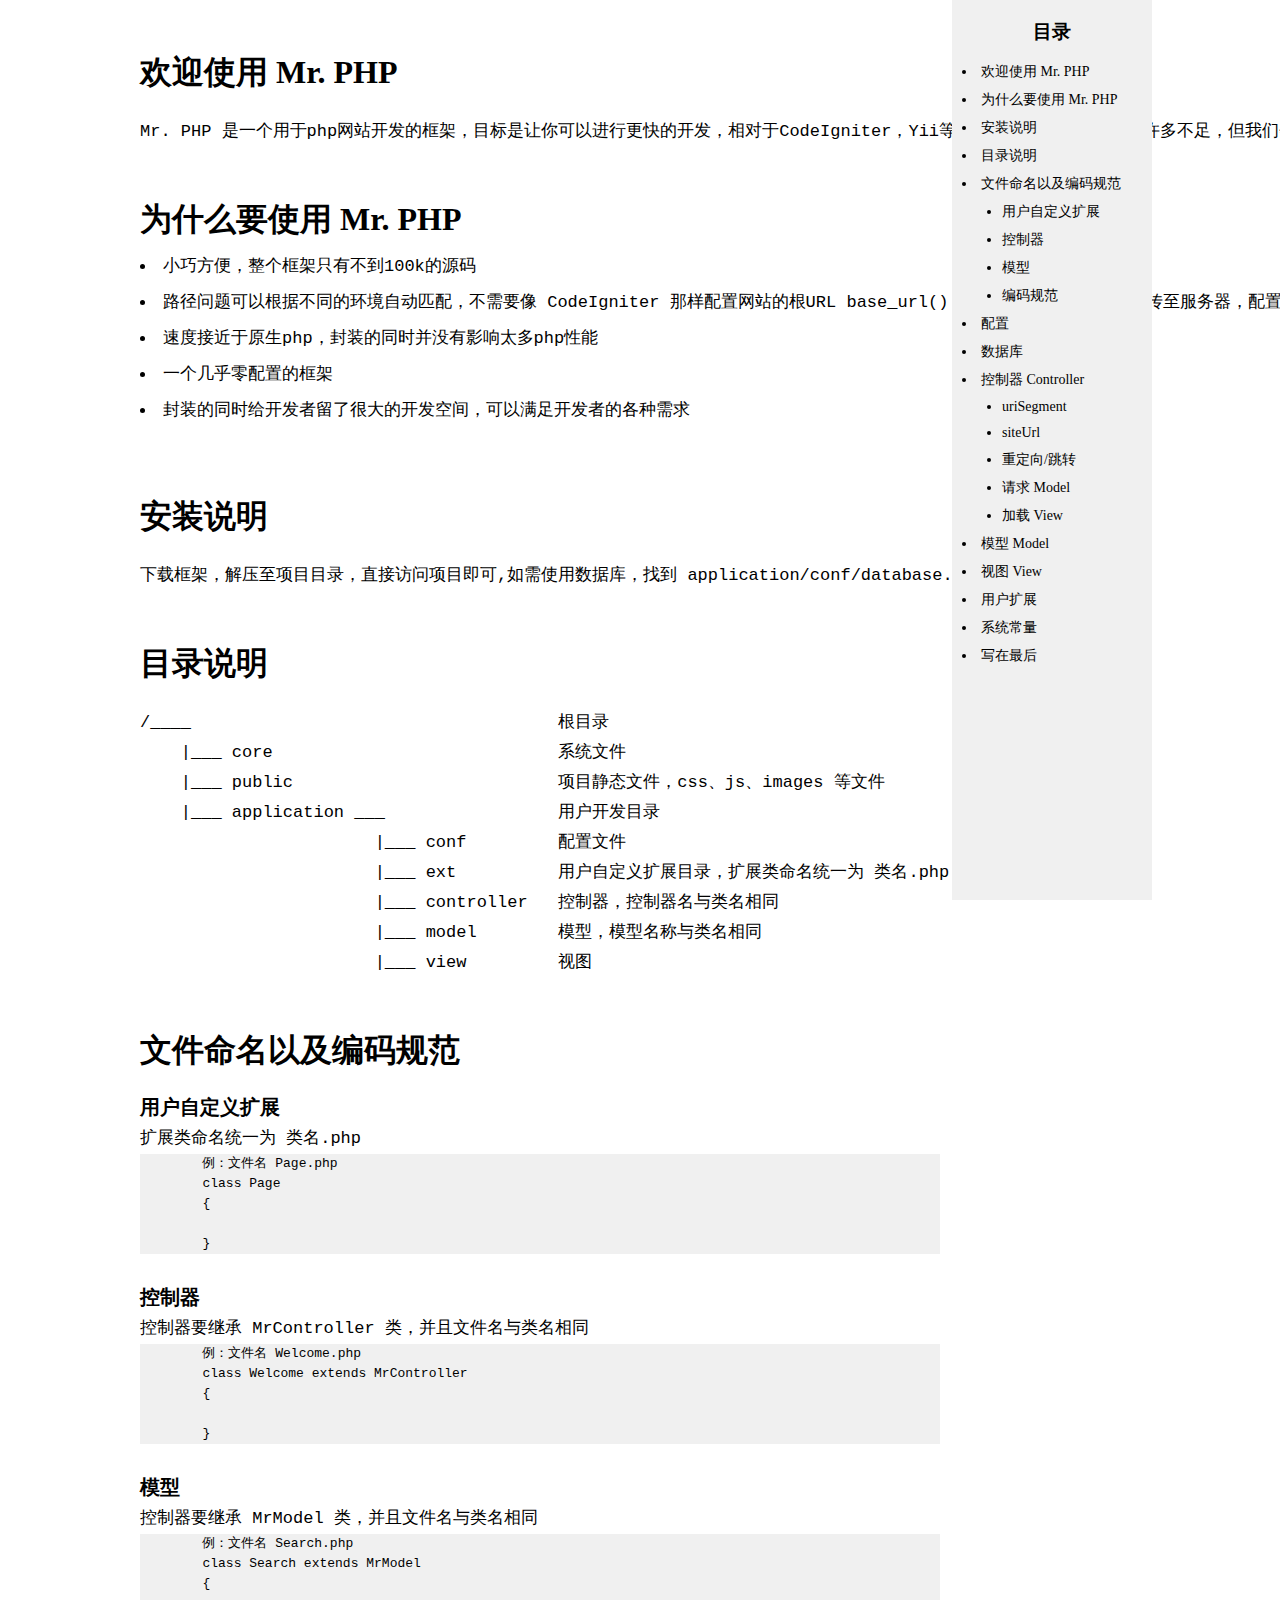
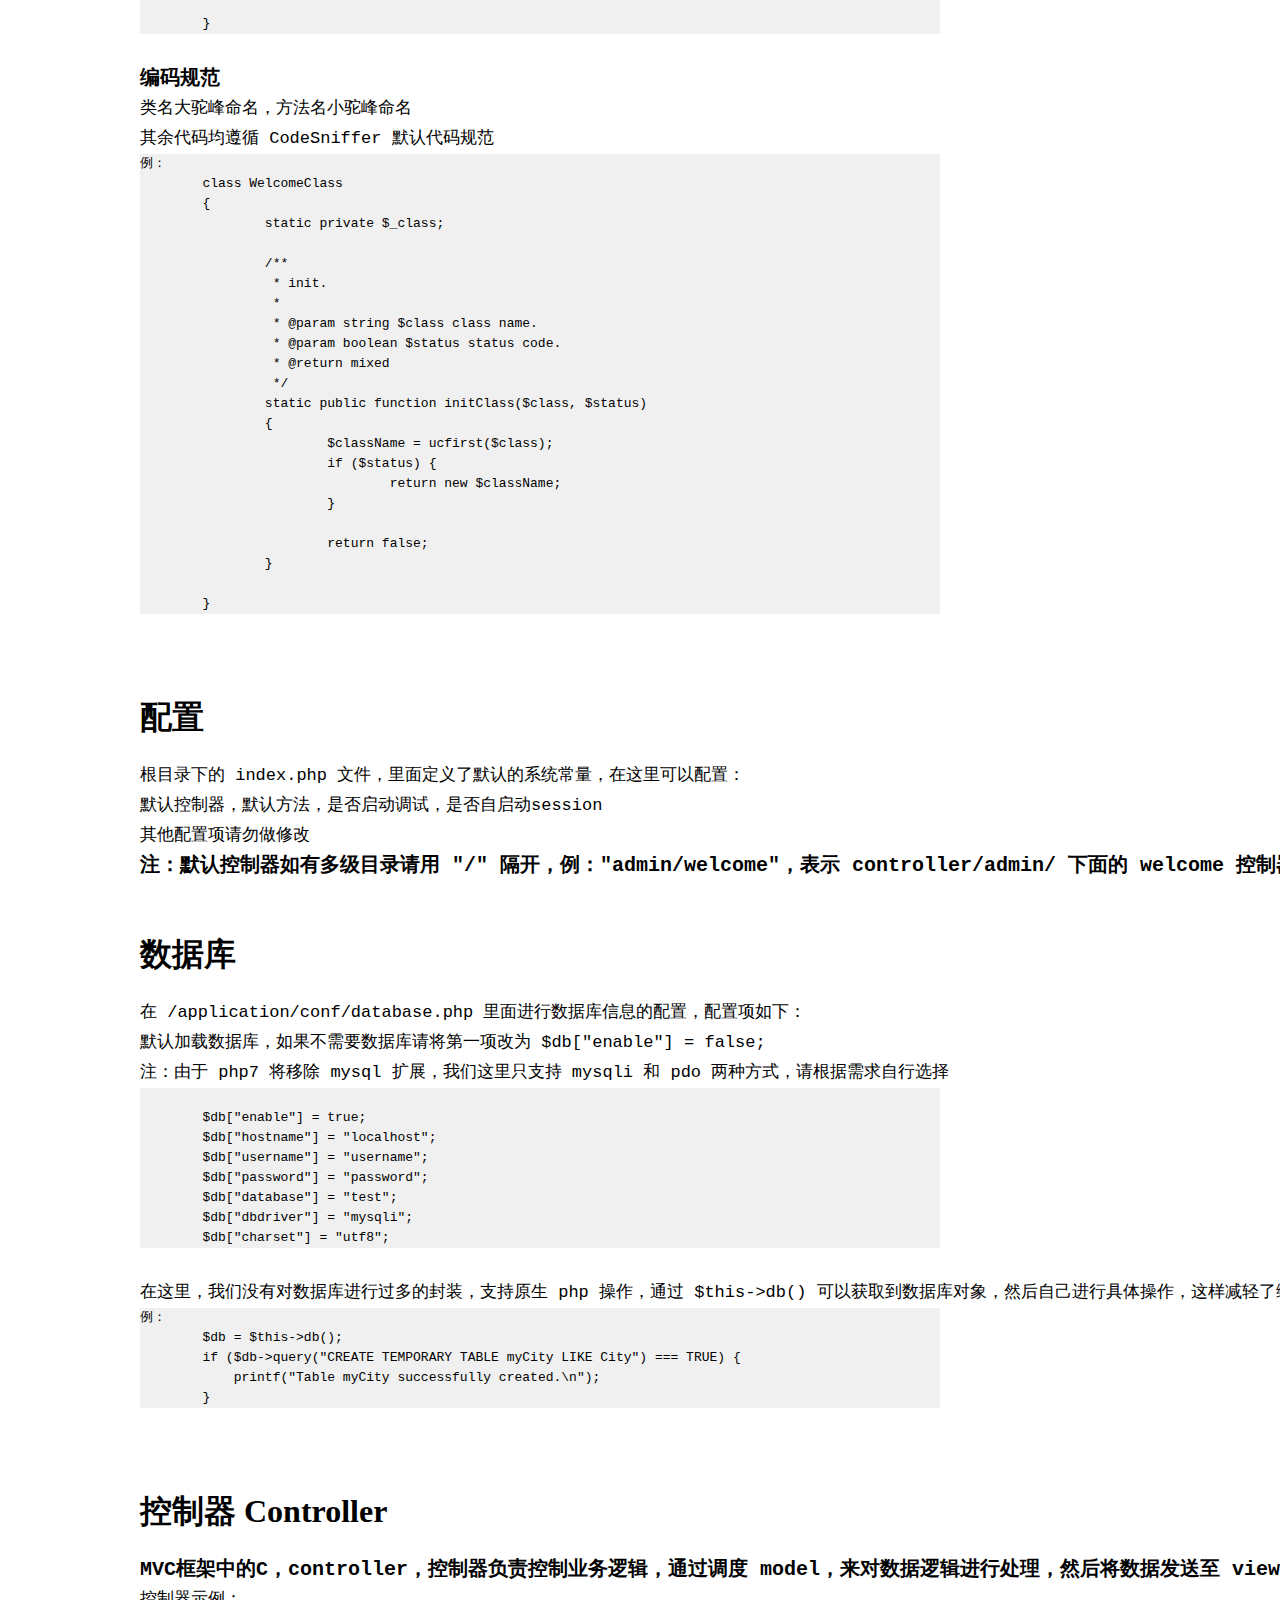
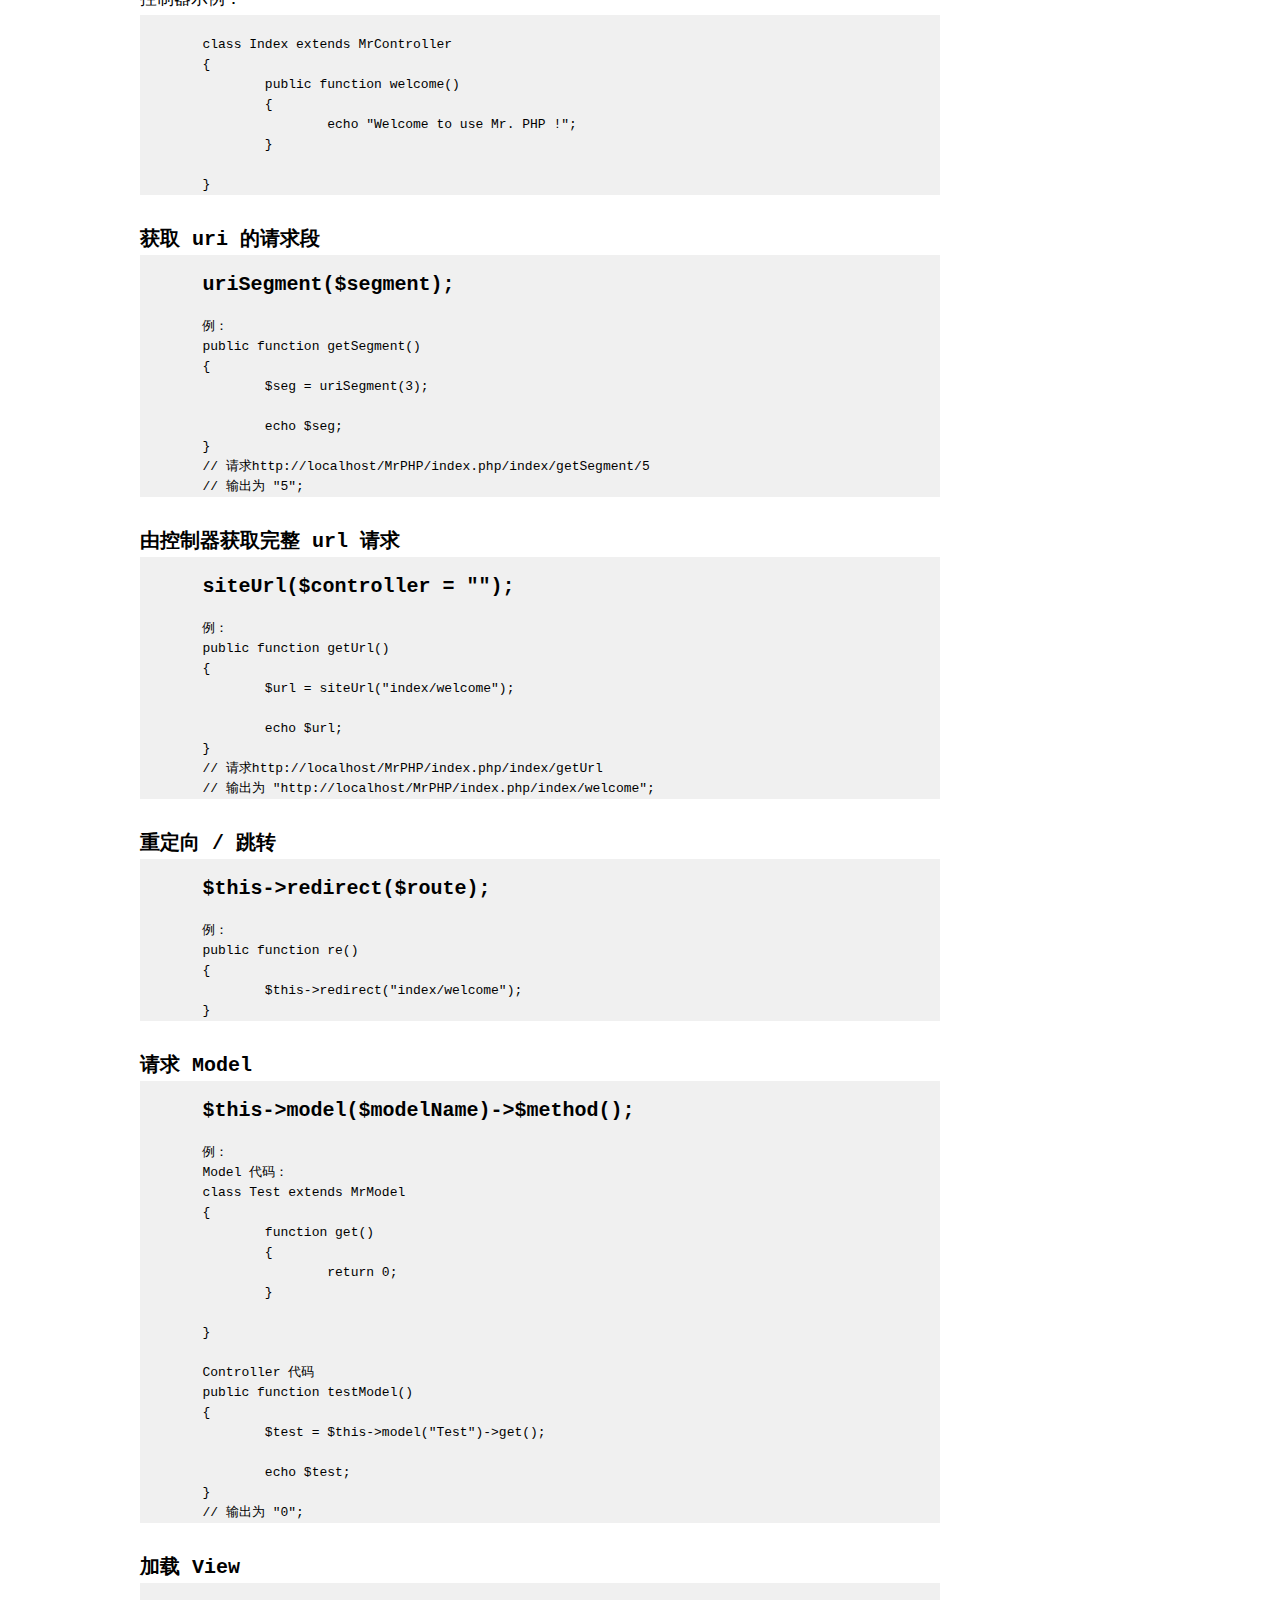
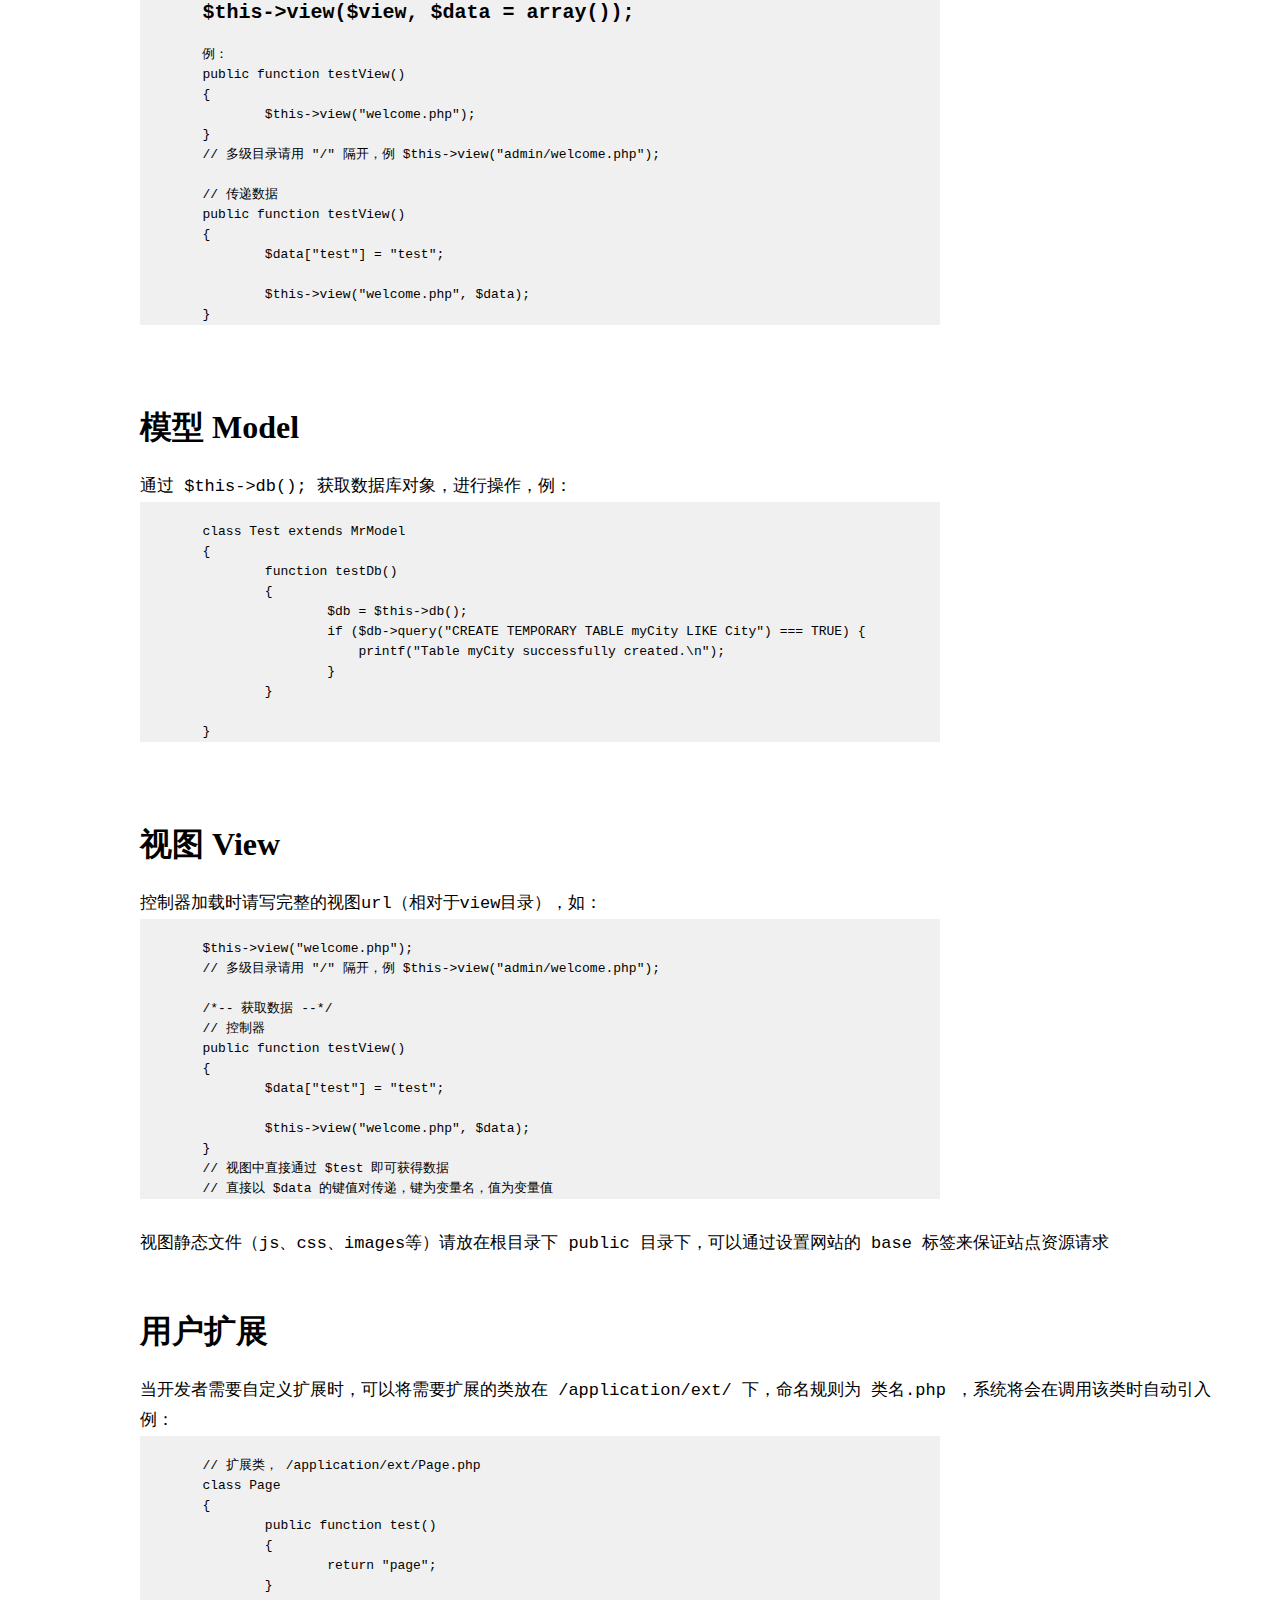
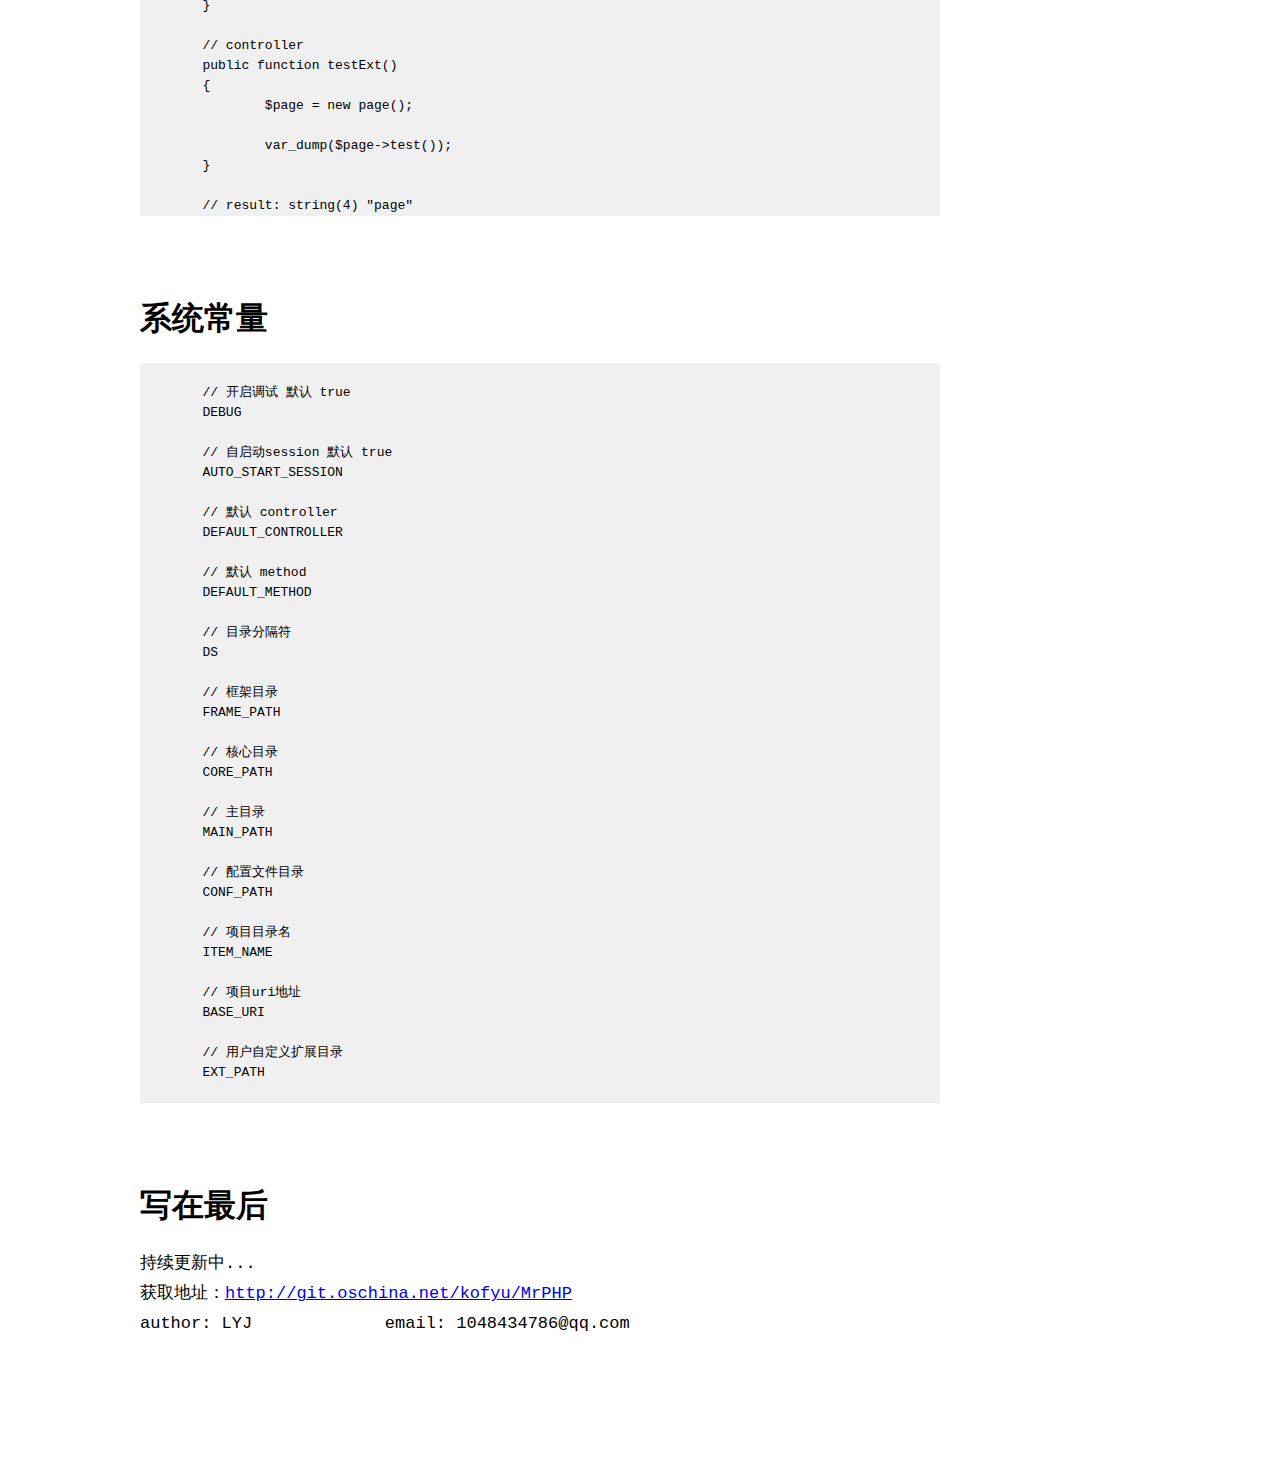
<file: doc.html>
<html>
<head>
	<meta charset="utf-8">
	<style>
		* { padding: 0; }
		html { 
			width: 100%; 
			-moz-user-select: -moz-none;
		    -khtml-user-select: none;
		    -webkit-user-select: none;
		    -o-user-select: none;
		    user-select: none;
		}
		body { width: 1000px; margin: 30px auto; }
		pre { font-size: 17px; line-height: 30px; word-wrap: break-word; text-align: left; }
		pre li { margin: -12px 0; }	
		b { font-size: 20px; }

		.menu { position: fixed; top: 0; right: 10%; width: 200px; height: 100%; background: #F0F0F0; }
		.menu li { margin: 10px 10px; font-size: 14px; }
		.menu li a { text-decoration: none; color: #000;}
		.menu li a:hover { color: #89DAF6;}
		.menu li ul { margin: 0; }
		.menu li ul li { margin-left: 40px; }

		.main { width: 800px; float: left; }
		.code { background: #F0F0F0; font-size: 13px; line-height: 20px;}
	</style>
</head>

<body>
<div class="menu">
	<h3 style="text-align: center">目录</h3>
	<li><a href="#welcome">欢迎使用 Mr. PHP</a></li>
	<li><a href="#why">为什么要使用 Mr. PHP</a></li>
	<li><a href="#install">安装说明</a></li>
	<li><a href="#menu">目录说明</a></li>
	<li><a href="#standard">文件命名以及编码规范</a>
		<ul>
			<li><a href="#standard1">用户自定义扩展</a></li>
			<li><a href="#standard2">控制器</a></li>
			<li><a href="#standard3">模型</a></li>
			<li><a href="#standard4">编码规范</a></li>
		</ul>
	</li>
	<li><a href="#conf">配置</a></li>
	<li><a href="#database">数据库</a></li>
	<li><a href="#controller">控制器 Controller</a>
		<ul>
			<li><a href="#controller1">uriSegment</a></li>
			<li><a href="#controller2">siteUrl</a></li>
			<li><a href="#controller3">重定向/跳转</a></li>
			<li><a href="#controller4">请求 Model</a></li>
			<li><a href="#controller5">加载 View</a></li>
		</ul>
	</li>
	<li><a href="#model">模型 Model</a></li>
	<li><a href="#view">视图 View</a></li>
	<li><a href="#ext">用户扩展</a></li>
	<li><a href="#sys">系统常量</a></li>
	<li><a href="#end">写在最后</a></li>
	
</div>

<div class="main">
	<h1 id="welcome">欢迎使用 Mr. PHP</h1>
	<pre>
Mr. PHP 是一个用于php网站开发的框架，目标是让你可以进行更快的开发，相对于CodeIgniter，Yii等已成熟的框架，我们还有许多不足，但我们会继续改进，不断完善
	</pre>

	<h1 id="why">为什么要使用 Mr. PHP</h1>
	<pre>
<li>小巧方便，整个框架只有不到100k的源码</li>
<li>路径问题可以根据不同的环境自动匹配，不需要像 CodeIgniter 那样配置网站的根URL base_url() ，本地开发完成后直接上传至服务器，配置基本不变，直接运行即可，避免了各种各样的服务端路径问题。</li>
<li>速度接近于原生php，封装的同时并没有影响太多php性能</li>
<li>一个几乎零配置的框架</li>
<li>封装的同时给开发者留了很大的开发空间，可以满足开发者的各种需求</li>
	</pre>

	<h1 id="install">安装说明</h1>
	<pre>
下载框架，解压至项目目录，直接访问项目即可,如需使用数据库，找到 application/conf/database.php ，填写配置文件即可
	</pre>

	<h1 id="menu">目录说明</h1>
	<pre>
/____                                    根目录
    |___ core                            系统文件
    |___ public                          项目静态文件，css、js、images 等文件
    |___ application ___                 用户开发目录
                       |___ conf         配置文件
                       |___ ext          用户自定义扩展目录，扩展类命名统一为 类名.php
                       |___ controller   控制器，控制器名与类名相同
                       |___ model        模型，模型名称与类名相同
                       |___ view         视图
	</pre>

	<h1 id="standard">文件命名以及编码规范</h1>
	<pre>
<b id="standard1">用户自定义扩展</b>	
扩展类命名统一为 类名.php 
<div class="code">	例：文件名 Page.php
	class Page
	{

	}
</div>
<b id="standard2">控制器</b>	
控制器要继承 MrController 类，并且文件名与类名相同
<div class="code">	例：文件名 Welcome.php
	class Welcome extends MrController
	{

	}
</div>
<b id="standard3">模型</b>	
控制器要继承 MrModel 类，并且文件名与类名相同
<div class="code">	例：文件名 Search.php
	class Search extends MrModel
	{

	}
</div>
<b id="standard4">编码规范</b>	
类名大驼峰命名，方法名小驼峰命名
其余代码均遵循 CodeSniffer 默认代码规范
<div class="code">例：
	class WelcomeClass
	{
		static private $_class;

		/**
		 * init.
		 * 
		 * @param string $class class name.
		 * @param boolean $status status code.
		 * @return mixed
		 */
		static public function initClass($class, $status)
		{
			$className = ucfirst($class);
			if ($status) {
				return new $className;
			}

			return false;
		}

	}
</div>
	</pre>

	<h1 id="conf">配置</h1>
	<pre>
根目录下的 index.php 文件，里面定义了默认的系统常量，在这里可以配置：
默认控制器，默认方法，是否启动调试，是否自启动session
其他配置项请勿做修改
<b>注：默认控制器如有多级目录请用 "/" 隔开，例："admin/welcome"，表示 controller/admin/ 下面的 welcome 控制器</b>
	</pre>

	<h1 id="database">数据库</h1>
	<pre>
在 /application/conf/database.php 里面进行数据库信息的配置，配置项如下：
默认加载数据库，如果不需要数据库请将第一项改为 $db["enable"] = false;
注：由于 php7 将移除 mysql 扩展，我们这里只支持 mysqli 和 pdo 两种方式，请根据需求自行选择
<div class="code">
	$db["enable"] = true;
	$db["hostname"] = "localhost";
	$db["username"] = "username";
	$db["password"] = "password";
	$db["database"] = "test";
	$db["dbdriver"] = "mysqli";
	$db["charset"] = "utf8";
</div>
在这里，我们没有对数据库进行过多的封装，支持原生 php 操作，通过 $this->db() 可以获取到数据库对象，然后自己进行具体操作，这样减轻了编码规则的条条框框，给大家更多的开发空间
<div class="code">例：
	$db = $this->db();
	if ($db->query("CREATE TEMPORARY TABLE myCity LIKE City") === TRUE) {
	    printf("Table myCity successfully created.\n");
	}
</div>
	</pre>

	<h1 id="controller">控制器 Controller</h1>
	<pre>
<b>MVC框架中的C，controller，控制器负责控制业务逻辑，通过调度 model，来对数据逻辑进行处理，然后将数据发送至 view，并进行加载</b>
控制器示例：
<div class="code">
	class Index extends MrController
	{
		public function welcome()
		{
			echo "Welcome to use Mr. PHP !";
		}

	}
</div>
<b id="controller1">获取 uri 的请求段</b>
<div class="code">
	<b>uriSegment($segment); </b>

	例：
	public function getSegment()
	{
		$seg = uriSegment(3);

		echo $seg;
	}
	// 请求http://localhost/MrPHP/index.php/index/getSegment/5
	// 输出为 "5";
</div>
<b id="controller2">由控制器获取完整 url 请求</b>
<div class="code">
	<b>siteUrl($controller = ""); </b>

	例：
	public function getUrl()
	{
		$url = siteUrl("index/welcome");

		echo $url;
	}
	// 请求http://localhost/MrPHP/index.php/index/getUrl
	// 输出为 "http://localhost/MrPHP/index.php/index/welcome";
</div>
<b id="controller3">重定向 / 跳转</b>
<div class="code">
	<b>$this->redirect($route); </b>

	例：
	public function re()
	{
		$this->redirect("index/welcome");
	}
</div>
<b id="controller4">请求 Model</b>
<div class="code">
	<b>$this->model($modelName)->$method(); </b>

	例：
	Model 代码：
	class Test extends MrModel
	{
		function get()
		{
			return 0;
		}

	}
	
	Controller 代码
	public function testModel()
	{
		$test = $this->model("Test")->get();
		
		echo $test;
	}
	// 输出为 "0";
</div>
<b id="controller5">加载 View</b>
<div class="code">
	<b>$this->view($view, $data = array()); </b>

	例：
	public function testView()
	{
		$this->view("welcome.php");
	}
	// 多级目录请用 "/" 隔开，例 $this->view("admin/welcome.php");

	// 传递数据
	public function testView()
	{
		$data["test"] = "test";

		$this->view("welcome.php", $data);
	}
</div>
	</pre>

	<h1 id="model">模型 Model</h1>
	<pre>
通过 $this->db(); 获取数据库对象，进行操作，例：
<div class="code">
	class Test extends MrModel
	{
		function testDb()
		{
			$db = $this->db();
			if ($db->query("CREATE TEMPORARY TABLE myCity LIKE City") === TRUE) {
			    printf("Table myCity successfully created.\n");
			}
		}

	}
</div>
	</pre>

	<h1 id="view">视图 View</h1>
	<pre>
控制器加载时请写完整的视图url（相对于view目录），如：
<div class="code">
	$this->view("welcome.php");
	// 多级目录请用 "/" 隔开，例 $this->view("admin/welcome.php");

	/*-- 获取数据 --*/
	// 控制器
	public function testView()
	{
		$data["test"] = "test";

		$this->view("welcome.php", $data);
	}
	// 视图中直接通过 $test 即可获得数据
	// 直接以 $data 的键值对传递，键为变量名，值为变量值
</div>
视图静态文件（js、css、images等）请放在根目录下 public 目录下，可以通过设置网站的 base 标签来保证站点资源请求
	</pre>

	<h1 id="ext">用户扩展</h1>
	<pre>
当开发者需要自定义扩展时，可以将需要扩展的类放在 /application/ext/ 下，命名规则为 类名.php ，系统将会在调用该类时自动引入
例：
<div class="code">
	// 扩展类， /application/ext/Page.php
	class Page
	{
		public function test()
		{
			return "page";
		}
	}

	// controller
	public function testExt()
	{
		$page = new page();

		var_dump($page->test());
	}
	
	// result: string(4) "page"
</div>	
	</pre>

	<h1 id="sys">系统常量</h1>
	<pre>
<div class="code">
	// 开启调试 默认 true
	DEBUG

	// 自启动session 默认 true
	AUTO_START_SESSION

	// 默认 controller
	DEFAULT_CONTROLLER

	// 默认 method
	DEFAULT_METHOD

	// 目录分隔符
	DS

	// 框架目录
	FRAME_PATH

	// 核心目录
	CORE_PATH

	// 主目录
	MAIN_PATH

	// 配置文件目录
	CONF_PATH

	// 项目目录名
	ITEM_NAME

	// 项目uri地址
	BASE_URI

	// 用户自定义扩展目录
	EXT_PATH

</div>
	</pre>

	<h1 id="end">写在最后</h1>
	<pre>
持续更新中...
获取地址：<a href="http://git.oschina.net/kofyu/MrPHP" target="_blank">http://git.oschina.net/kofyu/MrPHP</a>
author: LYJ		email: 1048434786@qq.com
	</pre>

	<h1></h1>
	<pre>

	</pre>

</div>
</body>


</html>
</file>
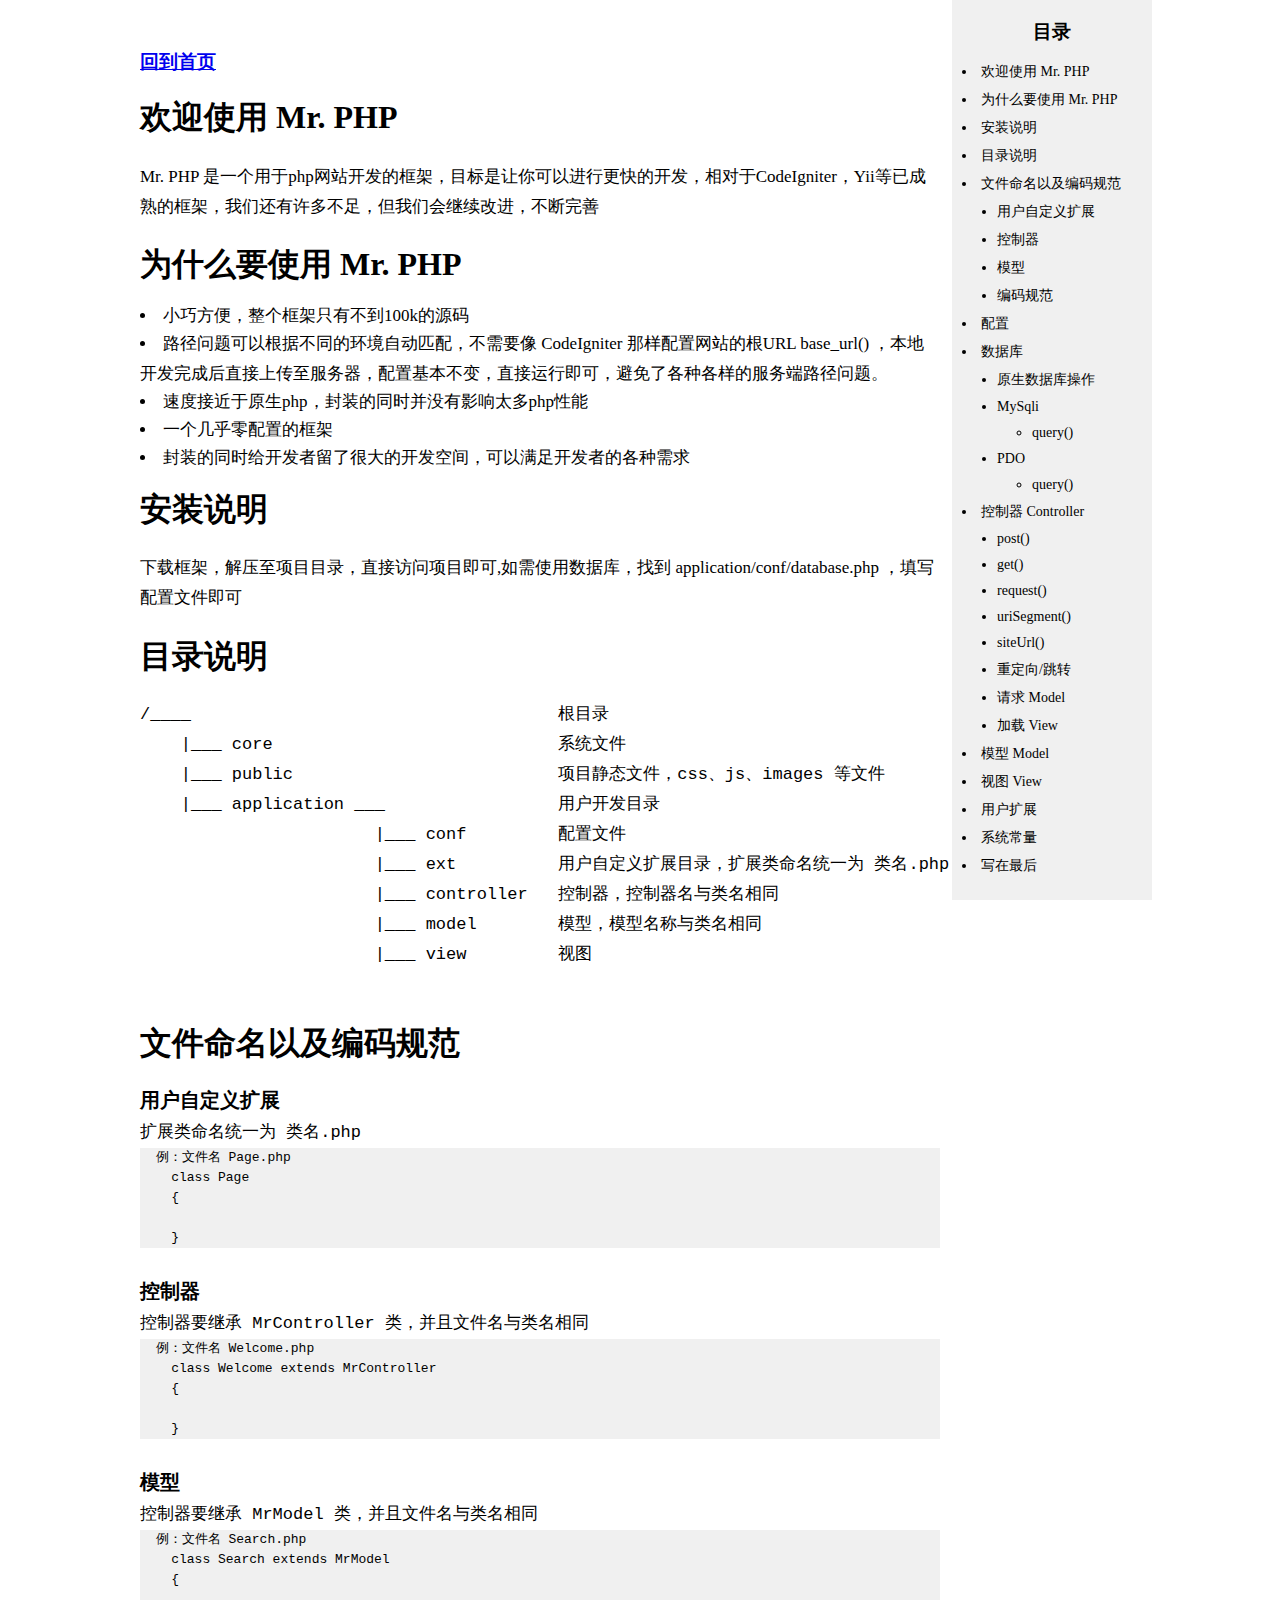
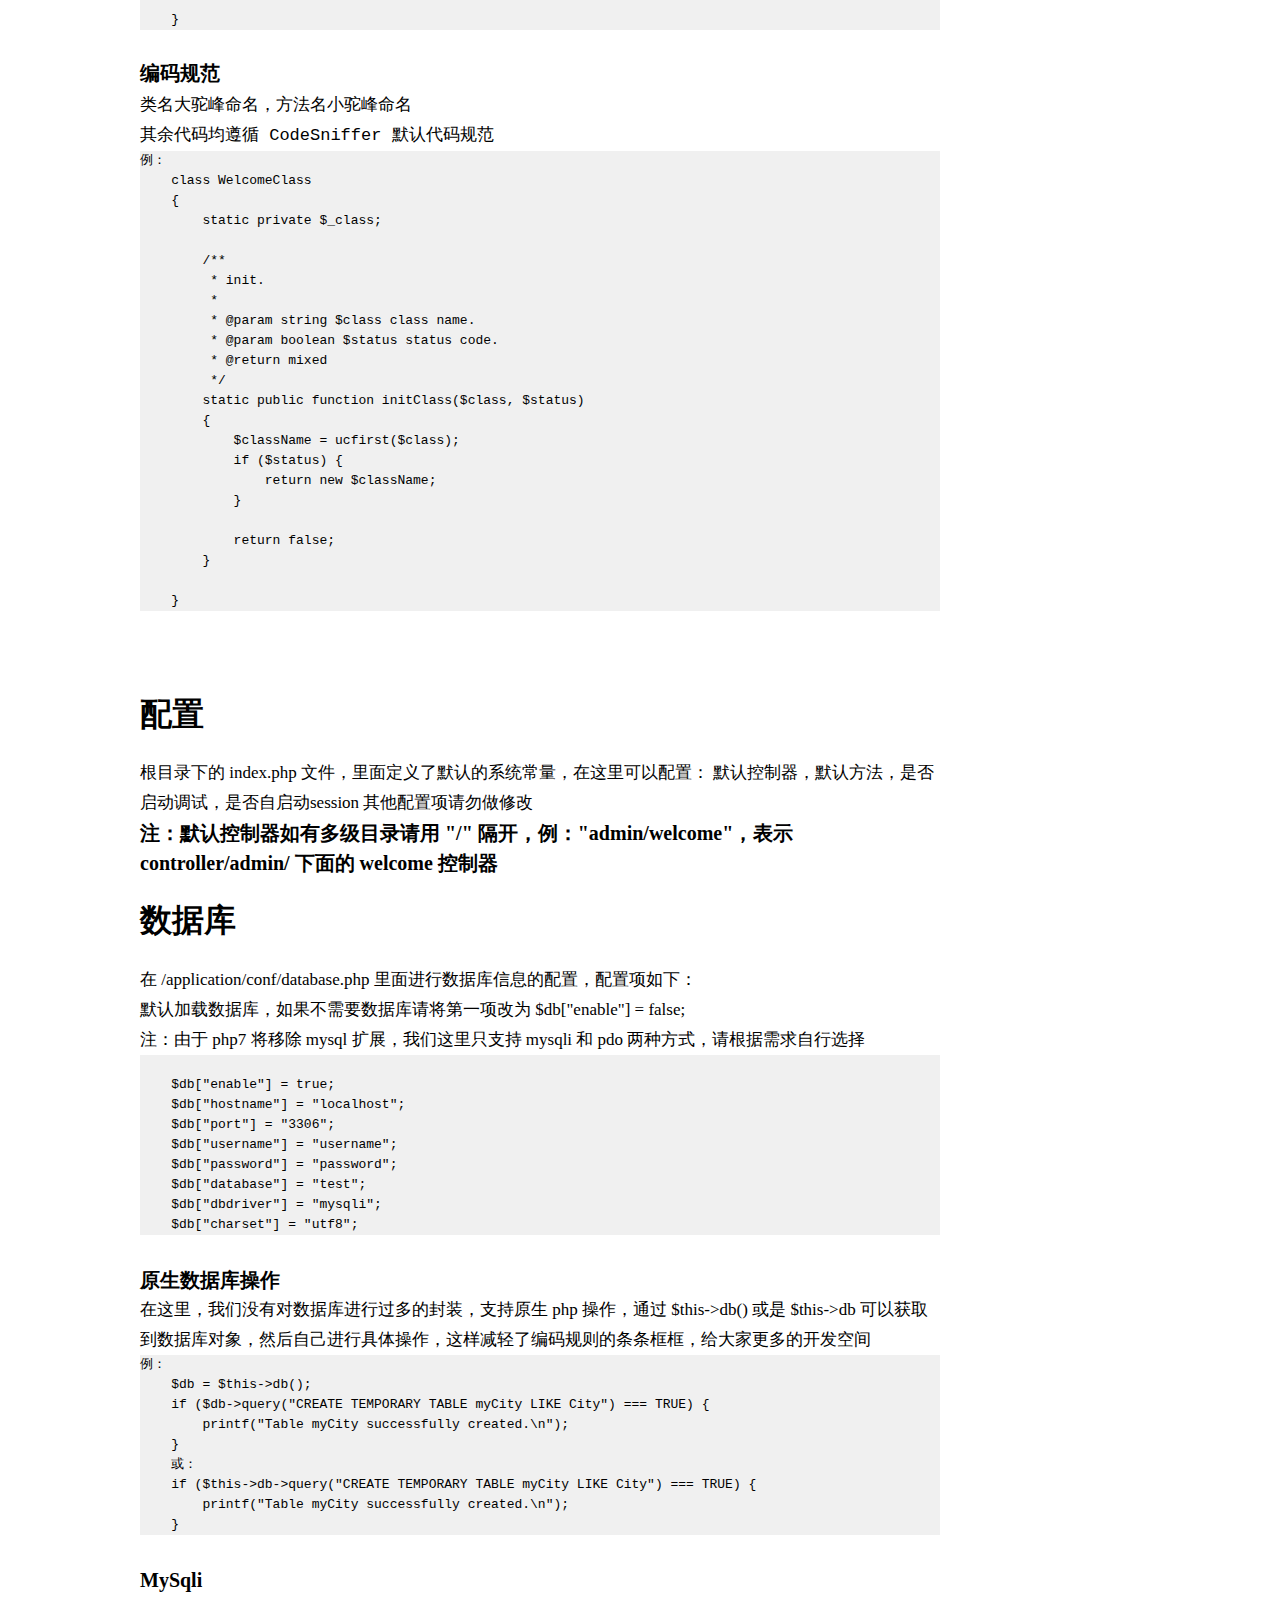
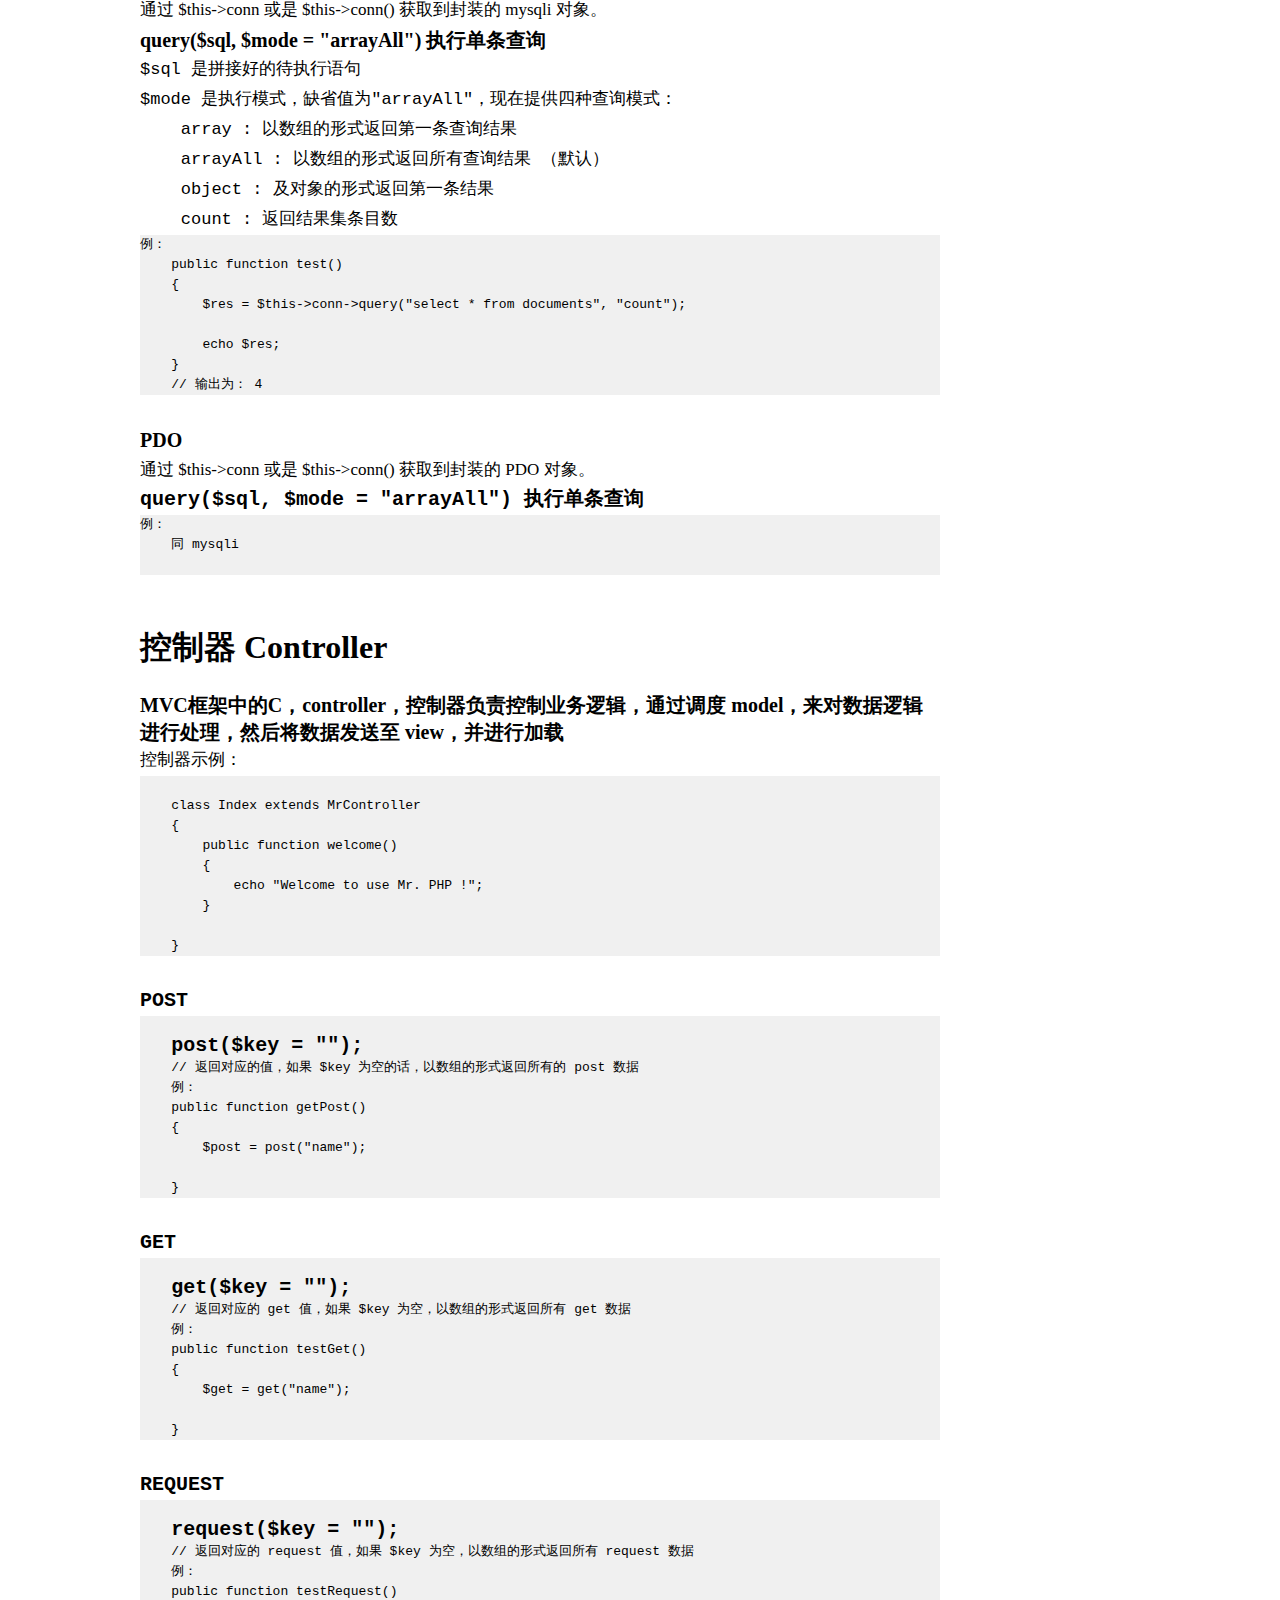
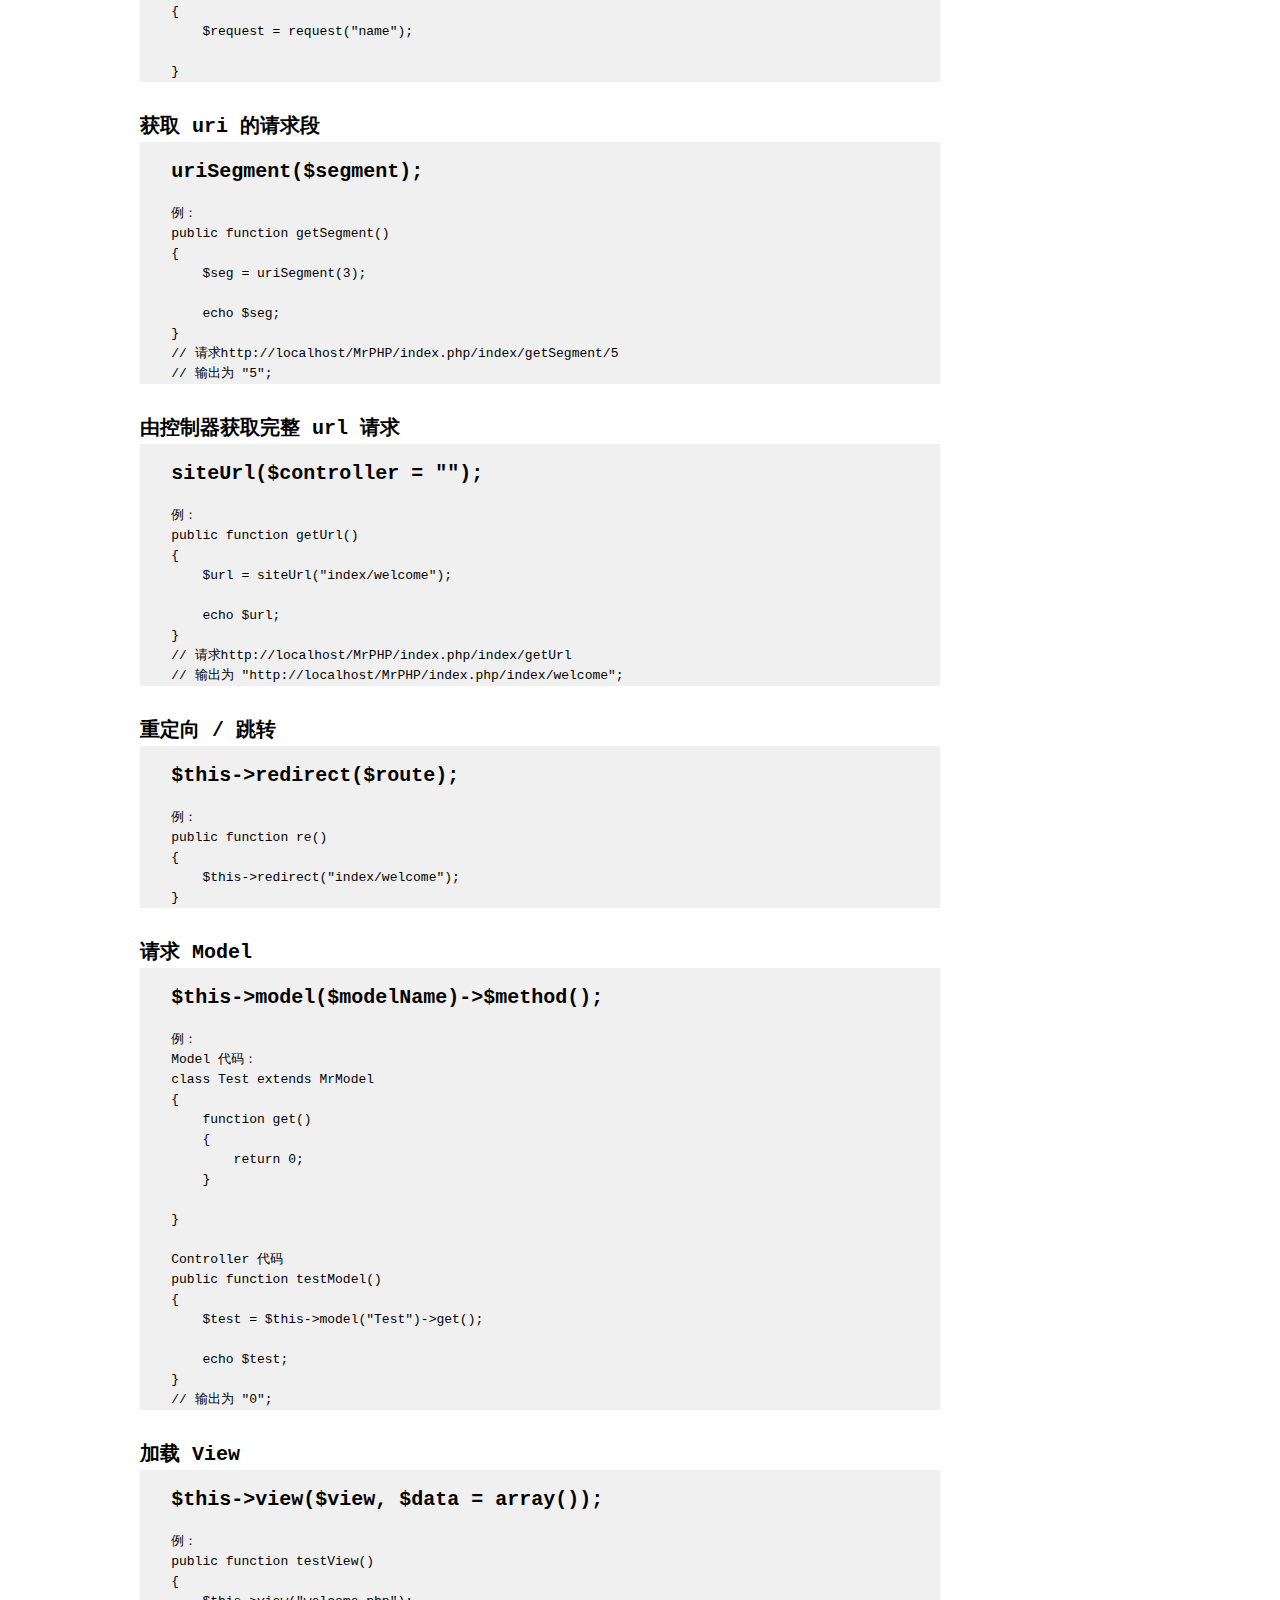
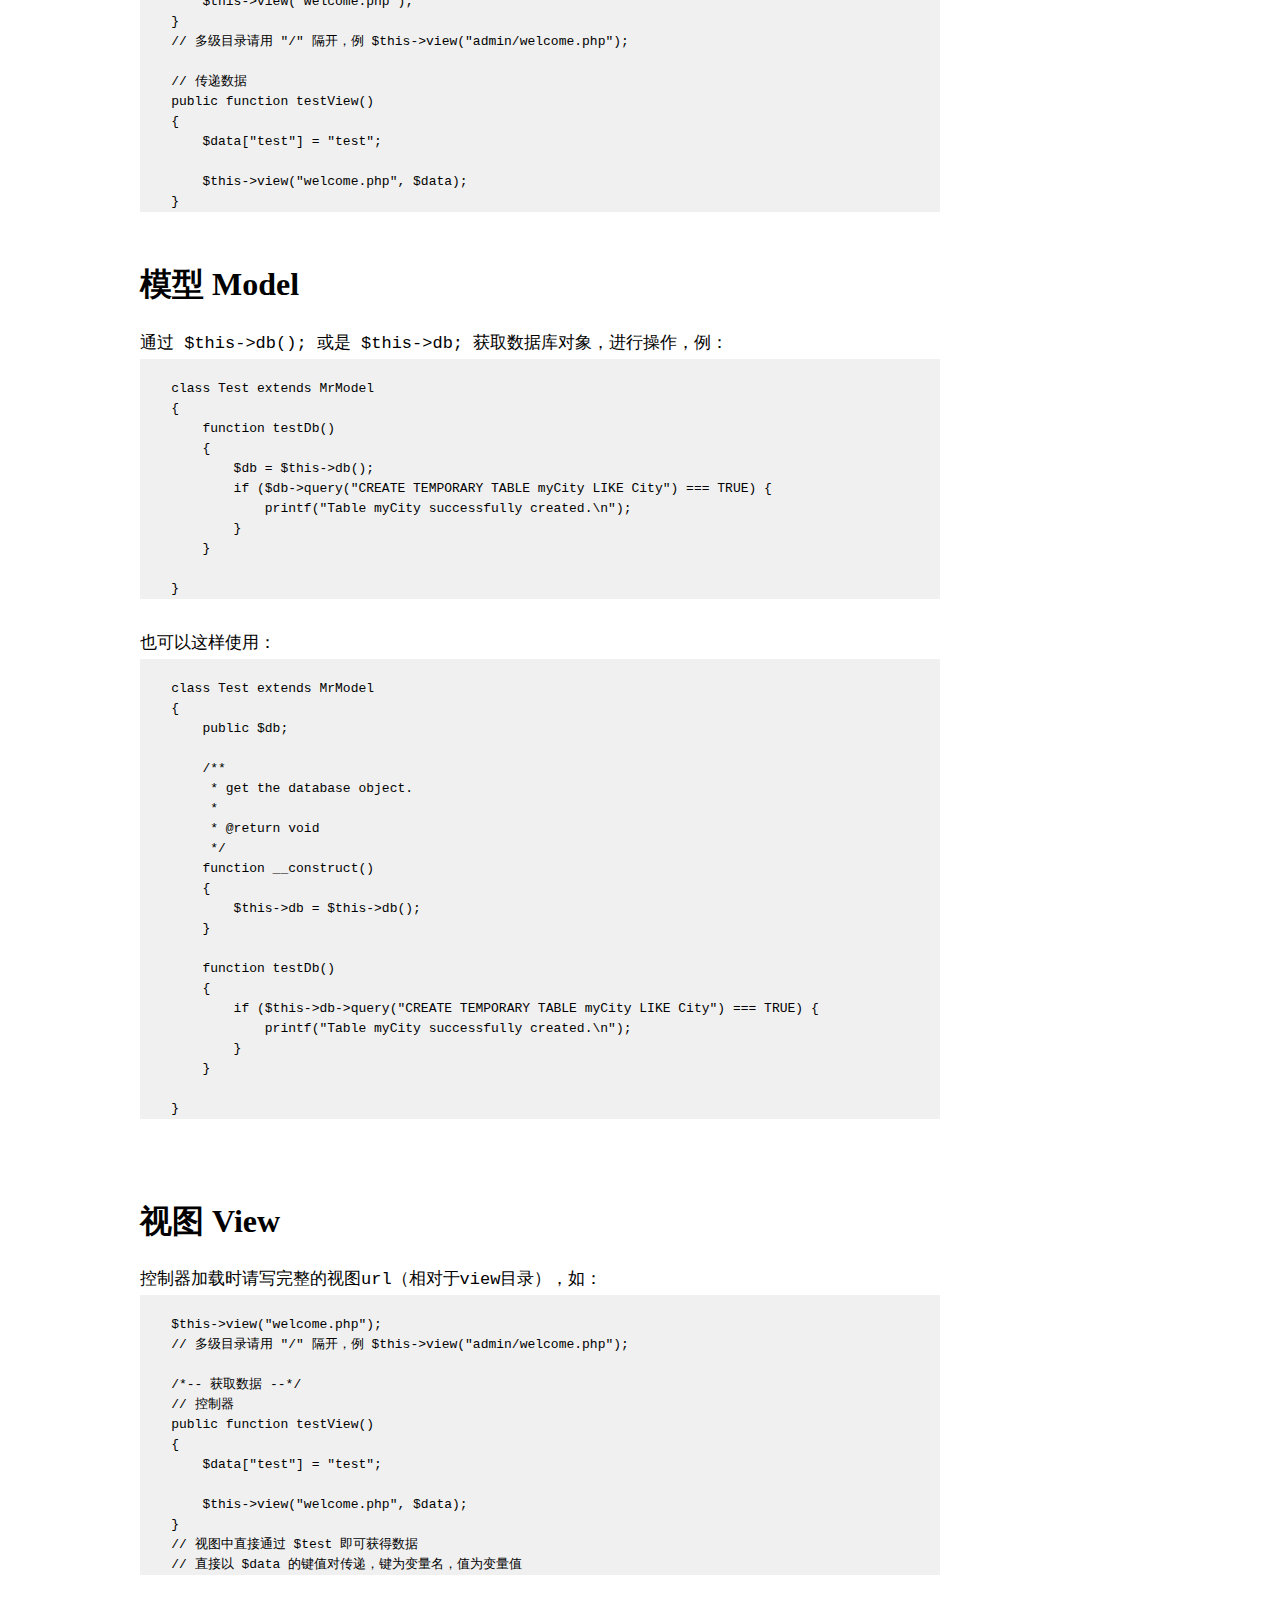
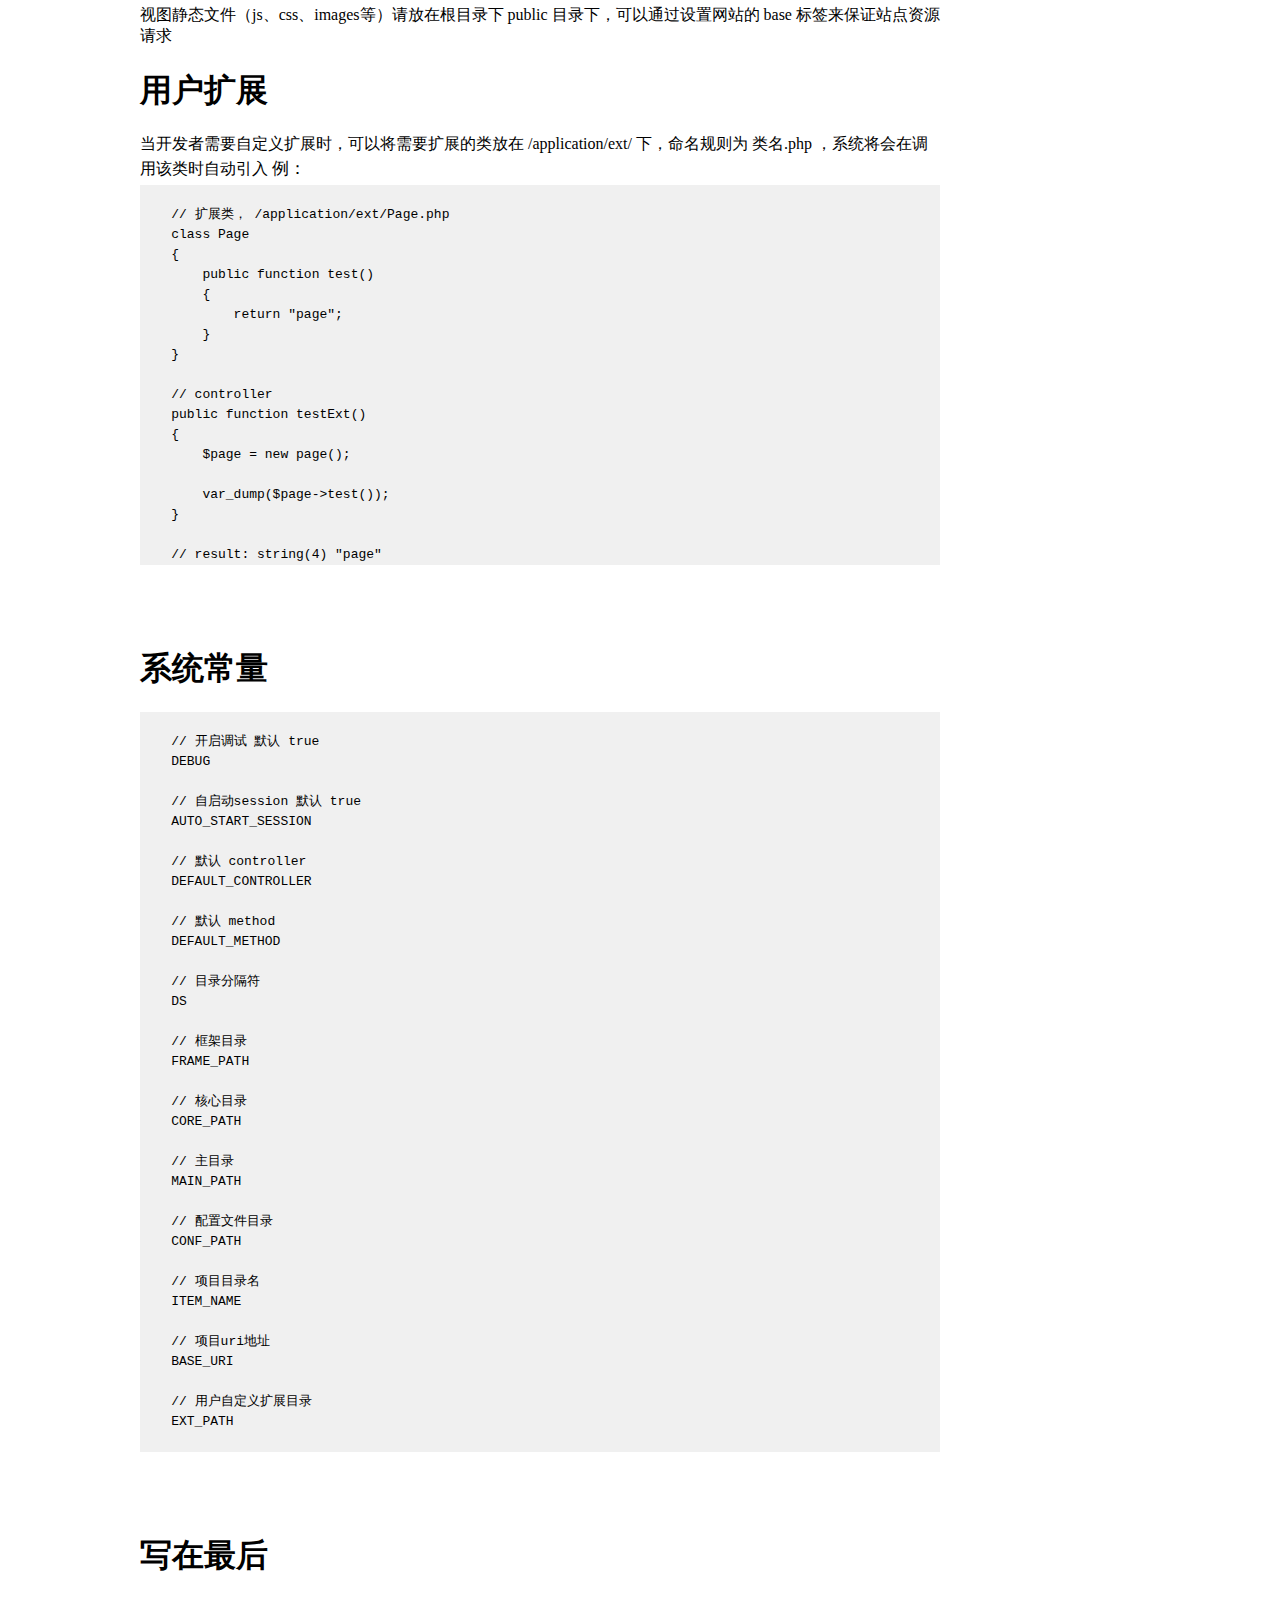
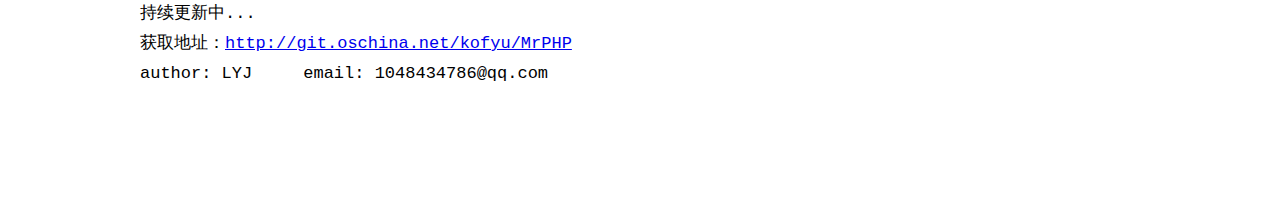
<file: application/view/doc.html>
<html>
<head>
    <meta name="renderer" content="webkit">
    <meta charset="utf-8">
    <style>
        * { padding: 0; }
        html { 
            width: 100%; 
            -moz-user-select: -moz-none;
            -khtml-user-select: none;
            -webkit-user-select: none;
            -o-user-select: none;
            user-select: none;
        }
        body { width: 1000px; margin: 30px auto; word-wrap: break-word;}

        span { width: 100%; font-size: 17px; line-height: 30px; word-wrap: break-word; text-align: left; display: inline;}
        span li { margin: -12px 0; padding: 5px 0;} 

        pre { width: 100%; font-size: 17px; line-height: 30px; word-wrap: break-word; text-align: left; display: inline;}
        pre li { margin: -12px 0; } 

        b { font-size: 20px; }

        .menu { position: fixed; top: 0; right: 10%; width: 200px; height: 100%; background: #F0F0F0; overflow: auto; }
        .menu li { margin: 10px 10px; font-size: 14px; }
        .menu li a { text-decoration: none; color: #000;}
        .menu li a:hover { color: #89DAF6;}
        .menu li ul { margin: 0; }
        .menu li ul li { margin-left: 35px; }

        .main { width: 800px; float: left; word-wrap: break-word; }
        .code { background: #F0F0F0; font-size: 13px; line-height: 20px;}
    </style>
</head>

<body>
<div class="menu">
    <h3 style="text-align: center">目录</h3>
    <li><a href="#welcome">欢迎使用 Mr. PHP</a></li>
    <li><a href="#why">为什么要使用 Mr. PHP</a></li>
    <li><a href="#install">安装说明</a></li>
    <li><a href="#menu">目录说明</a></li>
    <li><a href="#standard">文件命名以及编码规范</a>
        <ul>
            <li><a href="#standard1">用户自定义扩展</a></li>
            <li><a href="#standard2">控制器</a></li>
            <li><a href="#standard3">模型</a></li>
            <li><a href="#standard4">编码规范</a></li>
        </ul>
    </li>
    <li><a href="#conf">配置</a></li>
    <li><a href="#database">数据库</a>
        <ul>
            <li><a href="#database1">原生数据库操作</a></li>
            <li><a href="#database2">MySqli</a>
                <ul>
                    <li><a href="#database21">query()</a></li>
                </ul>
            </li>
            <li><a href="#database3">PDO</a>
                <ul>
                    <li><a href="#database31">query()</a></li>
                </ul>
            </li>
        </ul>
    </li>
    <li><a href="#controller">控制器 Controller</a>
        <ul>
            <li><a href="#controller01">post()</a></li>
            <li><a href="#controller02">get()</a></li>
            <li><a href="#controller03">request()</a></li>
            <li><a href="#controller1">uriSegment()</a></li>
            <li><a href="#controller2">siteUrl()</a></li>
            <li><a href="#controller3">重定向/跳转</a></li>
            <li><a href="#controller4">请求 Model</a></li>
            <li><a href="#controller5">加载 View</a></li>
        </ul>
    </li>
    <li><a href="#model">模型 Model</a></li>
    <li><a href="#view">视图 View</a></li>
    <li><a href="#ext">用户扩展</a></li>
    <li><a href="#sys">系统常量</a></li>
    <li><a href="#end">写在最后</a></li>
    
</div>

<div class="main" id="welcome">
    <h3><a href="<?php echo BASE_URI; ?>">回到首页</a></h3>
    <h1>欢迎使用 Mr. PHP</h1>
    <span>
Mr. PHP 是一个用于php网站开发的框架，目标是让你可以进行更快的开发，相对于CodeIgniter，Yii等已成熟的框架，我们还有许多不足，但我们会继续改进，不断完善
    </span>

    <h1 id="why">为什么要使用 Mr. PHP</h1>
    <span>
<li>小巧方便，整个框架只有不到100k的源码</li>
<li>路径问题可以根据不同的环境自动匹配，不需要像 CodeIgniter 那样配置网站的根URL base_url() ，本地开发完成后直接上传至服务器，配置基本不变，直接运行即可，避免了各种各样的服务端路径问题。</li>
<li>速度接近于原生php，封装的同时并没有影响太多php性能</li>
<li>一个几乎零配置的框架</li>
<li>封装的同时给开发者留了很大的开发空间，可以满足开发者的各种需求</li>
    </span>

    <h1 id="install">安装说明</h1>
    <span>
下载框架，解压至项目目录，直接访问项目即可,如需使用数据库，找到 application/conf/database.php ，填写配置文件即可
    </span>

    <h1 id="menu">目录说明</h1>
    <pre>
/____                                    根目录
    |___ core                            系统文件
    |___ public                          项目静态文件，css、js、images 等文件
    |___ application ___                 用户开发目录
                       |___ conf         配置文件
                       |___ ext          用户自定义扩展目录，扩展类命名统一为 类名.php
                       |___ controller   控制器，控制器名与类名相同
                       |___ model        模型，模型名称与类名相同
                       |___ view         视图
    </pre>

    <h1 id="standard">文件命名以及编码规范</h1>
    <pre>
<b id="standard1">用户自定义扩展</b>   
扩展类命名统一为 类名.php 
<div class="code">  例：文件名 Page.php
    class Page
    {

    }
</div>
<b id="standard2">控制器</b>   
控制器要继承 MrController 类，并且文件名与类名相同
<div class="code">  例：文件名 Welcome.php
    class Welcome extends MrController
    {

    }
</div>
<b id="standard3">模型</b>    
控制器要继承 MrModel 类，并且文件名与类名相同
<div class="code">  例：文件名 Search.php
    class Search extends MrModel
    {

    }
</div>
<b id="standard4">编码规范</b>  
类名大驼峰命名，方法名小驼峰命名
其余代码均遵循 CodeSniffer 默认代码规范
<div class="code">例：
    class WelcomeClass
    {
        static private $_class;

        /**
         * init.
         * 
         * @param string $class class name.
         * @param boolean $status status code.
         * @return mixed
         */
        static public function initClass($class, $status)
        {
            $className = ucfirst($class);
            if ($status) {
                return new $className;
            }

            return false;
        }

    }
</div>
    </pre>

    <h1 id="conf">配置</h1>
    <span>
根目录下的 index.php 文件，里面定义了默认的系统常量，在这里可以配置：
默认控制器，默认方法，是否启动调试，是否自启动session
其他配置项请勿做修改<br />
<b>注：默认控制器如有多级目录请用 "/" 隔开，例："admin/welcome"，表示 controller/admin/ 下面的 welcome 控制器</b>
    </span>

    <h1 id="database">数据库</h1>
    <span>
在 /application/conf/database.php 里面进行数据库信息的配置，配置项如下：<br />
默认加载数据库，如果不需要数据库请将第一项改为 $db["enable"] = false;<br />
注：由于 php7 将移除 mysql 扩展，我们这里只支持 mysqli 和 pdo 两种方式，请根据需求自行选择
<pre><div class="code">
    $db["enable"] = true;
    $db["hostname"] = "localhost";
    $db["port"] = "3306";
    $db["username"] = "username";
    $db["password"] = "password";
    $db["database"] = "test";
    $db["dbdriver"] = "mysqli";
    $db["charset"] = "utf8";
</div>
</pre>
<b id="database1">原生数据库操作</b><br />
在这里，我们没有对数据库进行过多的封装，支持原生 php 操作，通过 $this->db() 或是 $this->db 可以获取到数据库对象，然后自己进行具体操作，这样减轻了编码规则的条条框框，给大家更多的开发空间
<pre><div class="code">例：
    $db = $this->db();
    if ($db->query("CREATE TEMPORARY TABLE myCity LIKE City") === TRUE) {
        printf("Table myCity successfully created.\n");
    }
    或：
    if ($this->db->query("CREATE TEMPORARY TABLE myCity LIKE City") === TRUE) {
        printf("Table myCity successfully created.\n");
    }
</div>
</pre>
<b id="database2">MySqli</b><br /> 
通过 $this->conn 或是 $this->conn() 获取到封装的 mysqli 对象。<br />

<b id="database21">query($sql, $mode = "arrayAll") 执行单条查询</b> <br />
<pre>
$sql 是拼接好的待执行语句
$mode 是执行模式，缺省值为"arrayAll"，现在提供四种查询模式：
    array : 以数组的形式返回第一条查询结果
    arrayAll : 以数组的形式返回所有查询结果 （默认）
    object : 及对象的形式返回第一条结果
    count : 返回结果集条目数
<div class="code">例：
    public function test()
    {
        $res = $this->conn->query("select * from documents", "count");
        
        echo $res;
    }
    // 输出为： 4
</div>
</pre>
<b id="database3">PDO</b><br />
通过 $this->conn 或是 $this->conn() 获取到封装的 PDO 对象。
<pre>
<b id="database31">query($sql, $mode = "arrayAll") 执行单条查询</b>
<div class="code">例：
    同 mysqli

</div>
</pre>
    </span>

    <h1 id="controller">控制器 Controller</h1>
    
<b>MVC框架中的C，controller，控制器负责控制业务逻辑，通过调度 model，来对数据逻辑进行处理，然后将数据发送至 view，并进行加载</b><br />
<pre>
控制器示例：
<div class="code">
    class Index extends MrController
    {
        public function welcome()
        {
            echo "Welcome to use Mr. PHP !";
        }

    }
</div>
<b id="controller01">POST</b>
<div class="code">
    <b>post($key = ""); </b>
    // 返回对应的值，如果 $key 为空的话，以数组的形式返回所有的 post 数据
    例：
    public function getPost()
    {
        $post = post("name");

    }
</div>
<b id="controller02">GET</b>
<div class="code">
    <b>get($key = ""); </b>
    // 返回对应的 get 值，如果 $key 为空，以数组的形式返回所有 get 数据
    例：
    public function testGet()
    {
        $get = get("name");

    }
</div>
<b id="controller03">REQUEST</b>
<div class="code">
    <b>request($key = ""); </b>
    // 返回对应的 request 值，如果 $key 为空，以数组的形式返回所有 request 数据
    例：
    public function testRequest()
    {
        $request = request("name");

    }
</div>
<b id="controller1">获取 uri 的请求段</b>
<div class="code">
    <b>uriSegment($segment); </b>

    例：
    public function getSegment()
    {
        $seg = uriSegment(3);

        echo $seg;
    }
    // 请求http://localhost/MrPHP/index.php/index/getSegment/5
    // 输出为 "5";
</div>
<b id="controller2">由控制器获取完整 url 请求</b>
<div class="code">
    <b>siteUrl($controller = ""); </b>

    例：
    public function getUrl()
    {
        $url = siteUrl("index/welcome");

        echo $url;
    }
    // 请求http://localhost/MrPHP/index.php/index/getUrl
    // 输出为 "http://localhost/MrPHP/index.php/index/welcome";
</div>
<b id="controller3">重定向 / 跳转</b>
<div class="code">
    <b>$this->redirect($route); </b>

    例：
    public function re()
    {
        $this->redirect("index/welcome");
    }
</div>
<b id="controller4">请求 Model</b>
<div class="code">
    <b>$this->model($modelName)->$method(); </b>

    例：
    Model 代码：
    class Test extends MrModel
    {
        function get()
        {
            return 0;
        }

    }
    
    Controller 代码
    public function testModel()
    {
        $test = $this->model("Test")->get();
        
        echo $test;
    }
    // 输出为 "0";
</div>
<b id="controller5">加载 View</b>
<div class="code">
    <b>$this->view($view, $data = array()); </b>

    例：
    public function testView()
    {
        $this->view("welcome.php");
    }
    // 多级目录请用 "/" 隔开，例 $this->view("admin/welcome.php");

    // 传递数据
    public function testView()
    {
        $data["test"] = "test";

        $this->view("welcome.php", $data);
    }
</div>
</pre>

    <h1 id="model">模型 Model</h1>
    <pre>
通过 $this->db(); 或是 $this->db; 获取数据库对象，进行操作，例：
<div class="code">
    class Test extends MrModel
    {
        function testDb()
        {
            $db = $this->db();
            if ($db->query("CREATE TEMPORARY TABLE myCity LIKE City") === TRUE) {
                printf("Table myCity successfully created.\n");
            }
        }

    }
</div>
也可以这样使用：
<div class="code">
    class Test extends MrModel
    {
        public $db;

        /**
         * get the database object.
         * 
         * @return void
         */
        function __construct()
        {
            $this->db = $this->db();
        }

        function testDb()
        {
            if ($this->db->query("CREATE TEMPORARY TABLE myCity LIKE City") === TRUE) {
                printf("Table myCity successfully created.\n");
            }
        }

    }
</div>
    </pre>

    <h1 id="view">视图 View</h1>
    <pre>
控制器加载时请写完整的视图url（相对于view目录），如：
<div class="code">
    $this->view("welcome.php");
    // 多级目录请用 "/" 隔开，例 $this->view("admin/welcome.php");

    /*-- 获取数据 --*/
    // 控制器
    public function testView()
    {
        $data["test"] = "test";

        $this->view("welcome.php", $data);
    }
    // 视图中直接通过 $test 即可获得数据
    // 直接以 $data 的键值对传递，键为变量名，值为变量值
</div>
</pre>
视图静态文件（js、css、images等）请放在根目录下 public 目录下，可以通过设置网站的 base 标签来保证站点资源请求
    

    <h1 id="ext">用户扩展</h1>
   
当开发者需要自定义扩展时，可以将需要扩展的类放在 /application/ext/ 下，命名规则为 类名.php ，系统将会在调用该类时自动引入
<pre>
例：
<div class="code">
    // 扩展类， /application/ext/Page.php
    class Page
    {
        public function test()
        {
            return "page";
        }
    }

    // controller
    public function testExt()
    {
        $page = new page();

        var_dump($page->test());
    }
    
    // result: string(4) "page"
</div>  
    </pre>

    <h1 id="sys">系统常量</h1>
    <pre>
<div class="code">
    // 开启调试 默认 true
    DEBUG

    // 自启动session 默认 true
    AUTO_START_SESSION

    // 默认 controller
    DEFAULT_CONTROLLER

    // 默认 method
    DEFAULT_METHOD

    // 目录分隔符
    DS

    // 框架目录
    FRAME_PATH

    // 核心目录
    CORE_PATH

    // 主目录
    MAIN_PATH

    // 配置文件目录
    CONF_PATH

    // 项目目录名
    ITEM_NAME

    // 项目uri地址
    BASE_URI

    // 用户自定义扩展目录
    EXT_PATH

</div>
    </pre>

    <h1 id="end">写在最后</h1>
    <pre>
持续更新中...
获取地址：<a href="http://git.oschina.net/kofyu/MrPHP" target="_blank">http://git.oschina.net/kofyu/MrPHP</a>
author: LYJ     email: 1048434786@qq.com
    </pre>

    <h1></h1>
    <pre>

    </pre>

</div>
</body>


</html>
</file>
